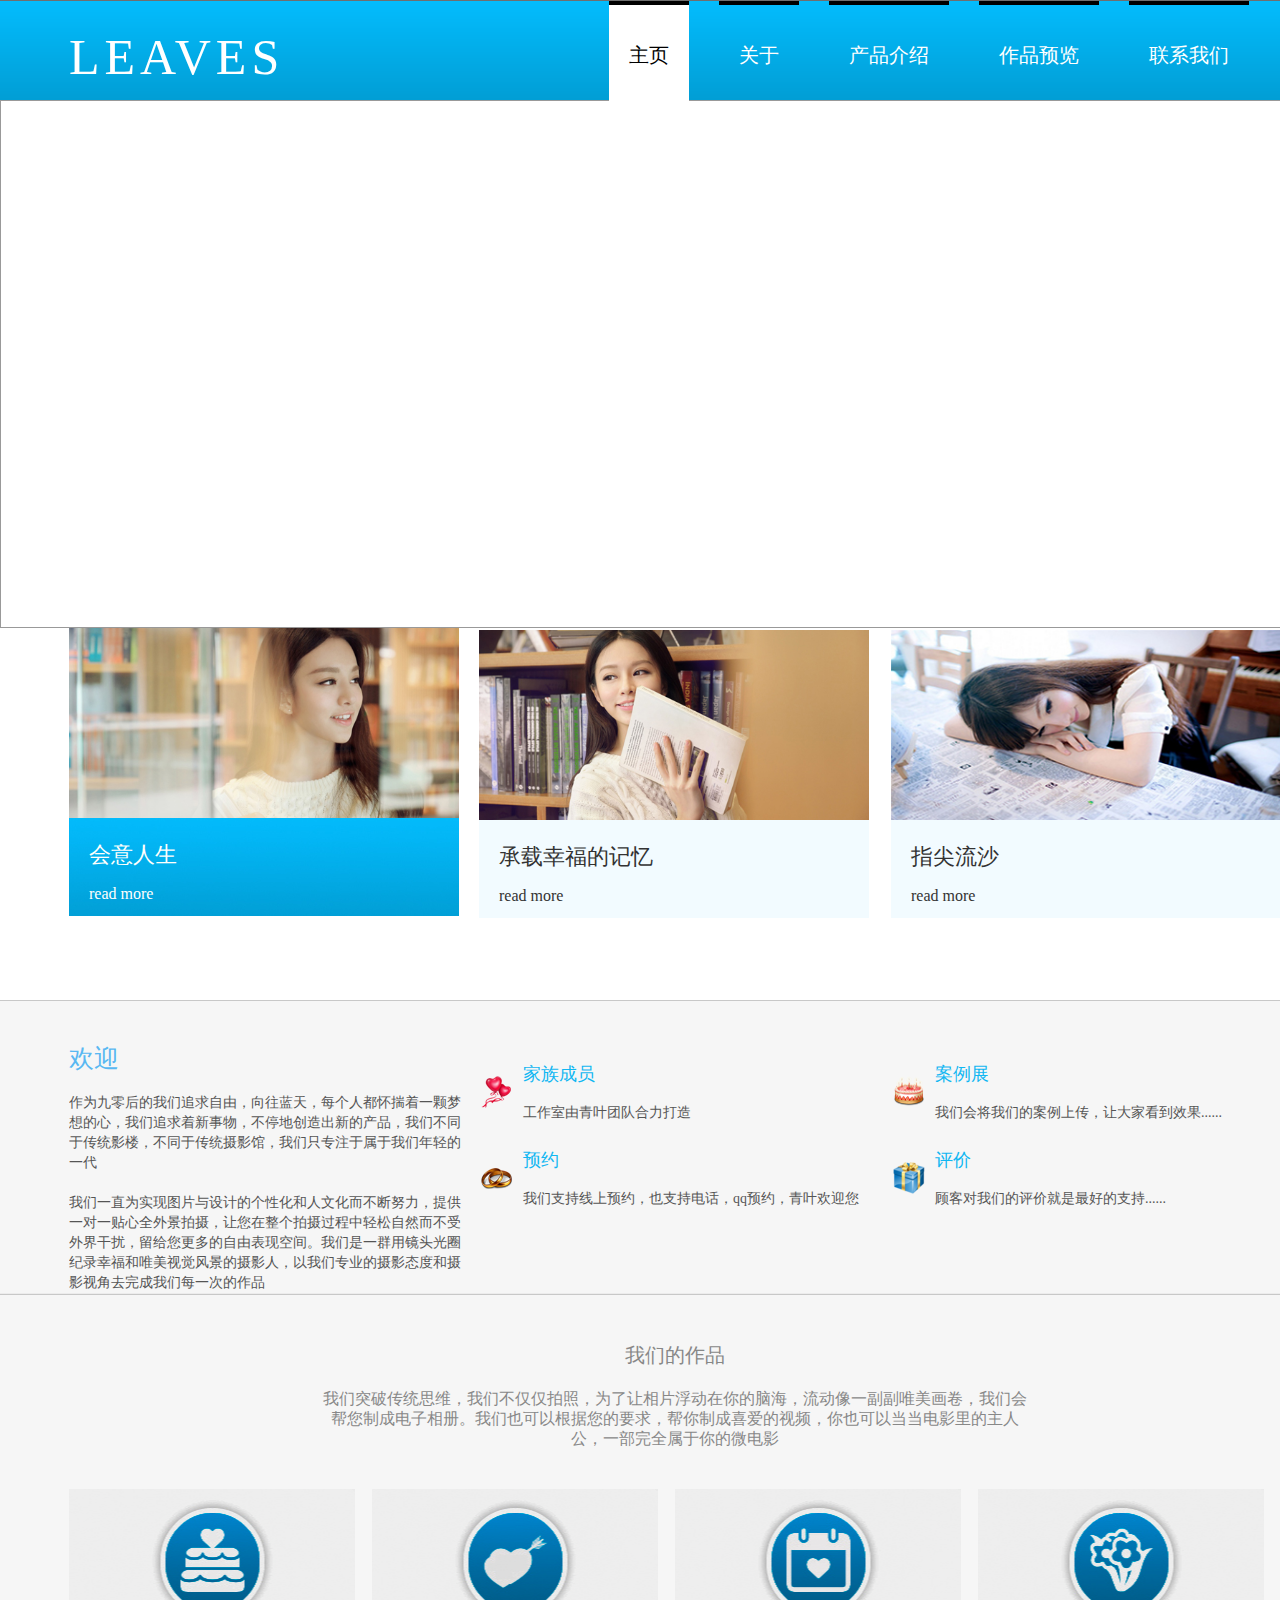
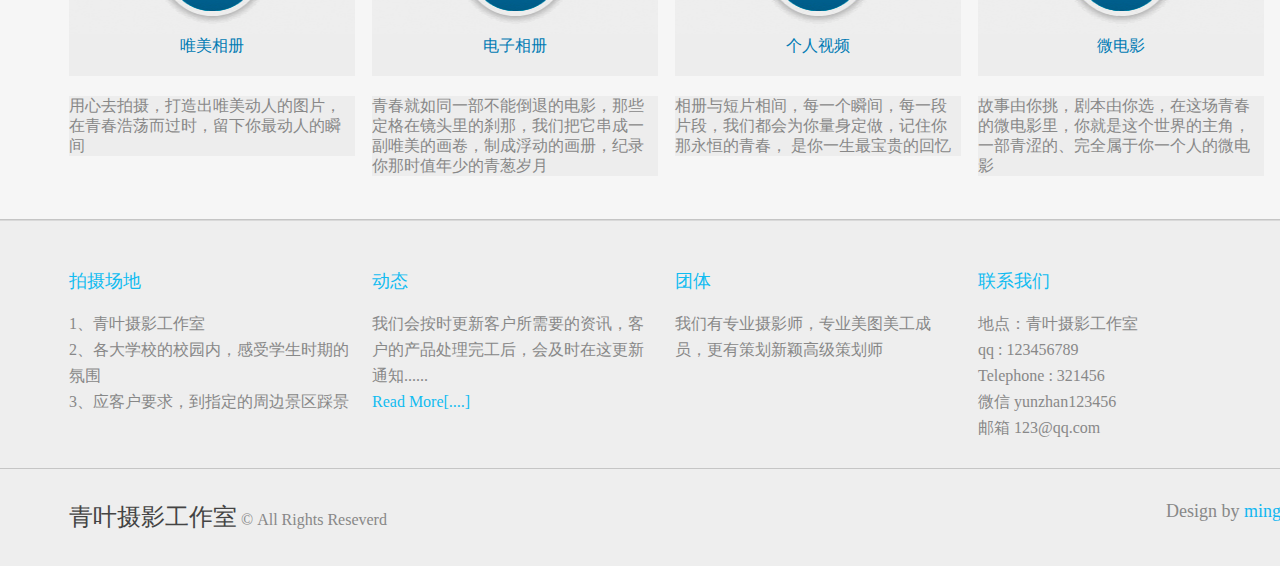
<file: index.html>
<!DOCTYPE html PUBLIC "-//W3C//DTD XHTML 1.0 Transitional//EN" "http://www.w3.org/TR/xhtml1/DTD/xhtml1-transitional.dtd">
<html xmlns="http://www.w3.org/1999/xhtml"><!-- InstanceBegin template="/Templates/template.dwt" codeOutsideHTMLIsLocked="false" -->
<head>
<meta http-equiv="Content-Type" content="text/html; charset=utf-8" />
<meta name="keywords" content="Photography,camera,Cinematography" />
<meta name="description" content="this is a web of Photography" />
<!-- InstanceBeginEditable name="doctitle" -->
<title>青叶摄影工作室</title>
<script type="text/javascript" src="js/myfocus-2.0.1.min.js"></script>
<script type="text/javascript">
myFocus.set({pattern:'mF_slide3D',id:'box'});
</script>

<!-- InstanceEndEditable -->
<!-- InstanceBeginEditable name="head" -->
<!-- InstanceEndEditable -->
<link href="style/style.css" type="text/css" rel="stylesheet" /> 
</head>

<body>
<div id="header">
  <p>LEAVES</p>
    <ul>
      <!-- InstanceBeginEditable name="EditRegion2" -->
        <li class="active"><a href="index.html">主页</a></li>
        <li ><a href="about.html">关于</a></li>
        <li ><a href="services.html">产品介绍</a></li>
        <li ><a href="gallery.html">作品预览</a></li>
        <li ><a href="contact.html">联系我们</a></li>
      <!-- InstanceEndEditable -->
    </ul>
</div>
<div id="content"><!-- InstanceBeginEditable name="EditRegion1" -->
<div id="index">
 <div class="banner" id="box">
	    <div class="pic" >
	          <ul>
	            <li><img src="./images/banner1.jpg" alt=""/></li>
	  	    	<li><img src="./images/banner2.jpg"  alt=""/></li>
	  	    	<li><img src="./images/banner3.jpg"  alt=""/></li>
	  	    	<li><img src="./images/banner4.jpg"  alt=""/></li>
	          </ul>
	    </div>
</div>


 <div id="details">
      <div class="show">
            <div class="show_one">
                  <img src="images/pic6.jpg" />
                  <div class="show_1">
                      <h5>会意人生</h5>
                      <span><a href="#">read more</a></span>
                  </div>
            </div>
            <div class="show_two">
                  <img src="images/pic7.jpg" />
                  <div class="show_2">
                      <h5>承载幸福的记忆</h5>
                      <span><a href="#">read more</a></span>
                  </div>
            </div>
            <div class="show_three">
                  <img src="images/pic8.jpg" />
                  <div class="show_3">
                      <h5>指尖流沙</h5>
                      <span><a href="#">read more</a></span>
                  </div>
            </div>
      </div>
 </div>
</div>

<!-- InstanceEndEditable --></div>
<div id="template">
    <div id="welcome">
       <div class="welcome_left">
       <p>欢迎</p>
       <h3>作为九零后的我们追求自由，向往蓝天，每个人都怀揣着一颗梦想的心，我们追求着新事物，不停地创造出新的产品，我们不同于传统影楼，不同于传统摄影馆，我们只专注于属于我们年轻的一代</h3>
	   <strong>我们一直为实现图片与设计的个性化和人文化而不断努力，提供一对一贴心全外景拍摄，让您在整个拍摄过程中轻松自然而不受外界干扰，留给您更多的自由表现空间。我们是一群用镜头光圈纪录幸福和唯美视觉风景的摄影人，以我们专业的摄影态度和摄影视角去完成我们每一次的作品 </strong>
       </div>
       <ul>
            <li class="bg_1"><p><a href="#">家族成员</a></p><span>工作室由青叶团队合力打造</span></li>
            <li class="bg_2"><p><a href="#">案例展</a></p><span>我们会将我们的案例上传，让大家看到效果......</span></li>
            <li class="bg_3"><p><a href="#">预约</a></p><span>我们支持线上预约，也支持电话，qq预约，青叶欢迎您</span></li>
            <li class="bg_4"><p><a href="#">评价</a></p><span>顾客对我们的评价就是最好的支持......</span></li>
       </ul>
    </div>
    <div id="production">
        <p>我们的作品</p>
        <span>我们突破传统思维，我们不仅仅拍照，为了让相片浮动在你的脑海，流动像一副副唯美画卷，我们会帮您制成电子相册。我们也可以根据您的要求，帮你制成喜爱的视频，你也可以当当电影里的主人公，一部完全属于你的微电影 </span>
        <div class="glory">
             <div class="glory_1">
             <h3><a href="#">唯美相册</a></h3>
             </div>
             <div class="glory_font">用心去拍摄，打造出唯美动人的图片，在青春浩荡而过时，留下你最动人的瞬间
             </div>
        </div>
        <div class="glory">
             <div class="glory_2">
             <h3><a href="#">电子相册</a></h3>
             </div>
             <div class="glory_font">青春就如同一部不能倒退的电影，那些定格在镜头里的刹那，我们把它串成一副唯美的画卷，制成浮动的画册，纪录你那时值年少的青葱岁月 
             </div>
        </div>
        <div class="glory">
             <div class="glory_3">
             <h3><a href="#">个人视频</a></h3>
             </div>
             <div class="glory_font">相册与短片相间，每一个瞬间，每一段片段，我们都会为你量身定做，记住你那永恒的青春， 是你一生最宝贵的回忆</div>
        </div>
        <div class="glory">
             <div class="glory_4">
             <h3><a href="#">微电影</a></h3>
             </div>
             <div class="glory_font">故事由你挑，剧本由你选，在这场青春的微电影里，你就是这个世界的主角，一部青涩的、完全属于你一个人的微电影 </div>
        </div>
    </div>
    
    <div id="site">
            <div class="location">
				    	<h3>拍摄场地</h3>
				    	<ul>
				    		 <li>1、青叶摄影工作室</li>
						  	  <li>2、各大学校的校园内，感受学生时期的氛围</li>
						  	  <li>3、应客户要求，到指定的周边景区踩景</li>
						 </ul>
		   </div>
           <div class="condition">
					<h3>动态</h3>
					<p>我们会按时更新客户所需要的资讯，客户的产品处理完工后，会及时在这更新通知......<br><span><a href="#">Read More[....]</a>                     </span></p>
			</div>
            <div class="team">
						<h3>团体</h3>
						<span>我们有专业摄影师，专业美图美工成员，更有策划新颖高级策划师</span>
			</div>
            
            <div class="contact">
                   <h3>联系我们</h3>
                       <ul class="address">
                         <li>地点：青叶摄影工作室</li>
                         <li><span>qq :</span> 123456789</li>
                         <li><span>Telephone :</span> 321456</li>
                         <li><span>微信</span> yunzhan123456</li>
                         <li><span>邮箱</span> 123@qq.com</li>
                      </ul>
            </div>
    </div>
    
    <div id="footer">

          <p class="copy"><span>青叶摄影工作室</span> © All Rights Reseverd</p> <p class="design"> Design by  <a href="">ming</a           ></p>
     </div> 
</div>  
</body>
<!-- InstanceEnd --></html>
</file>
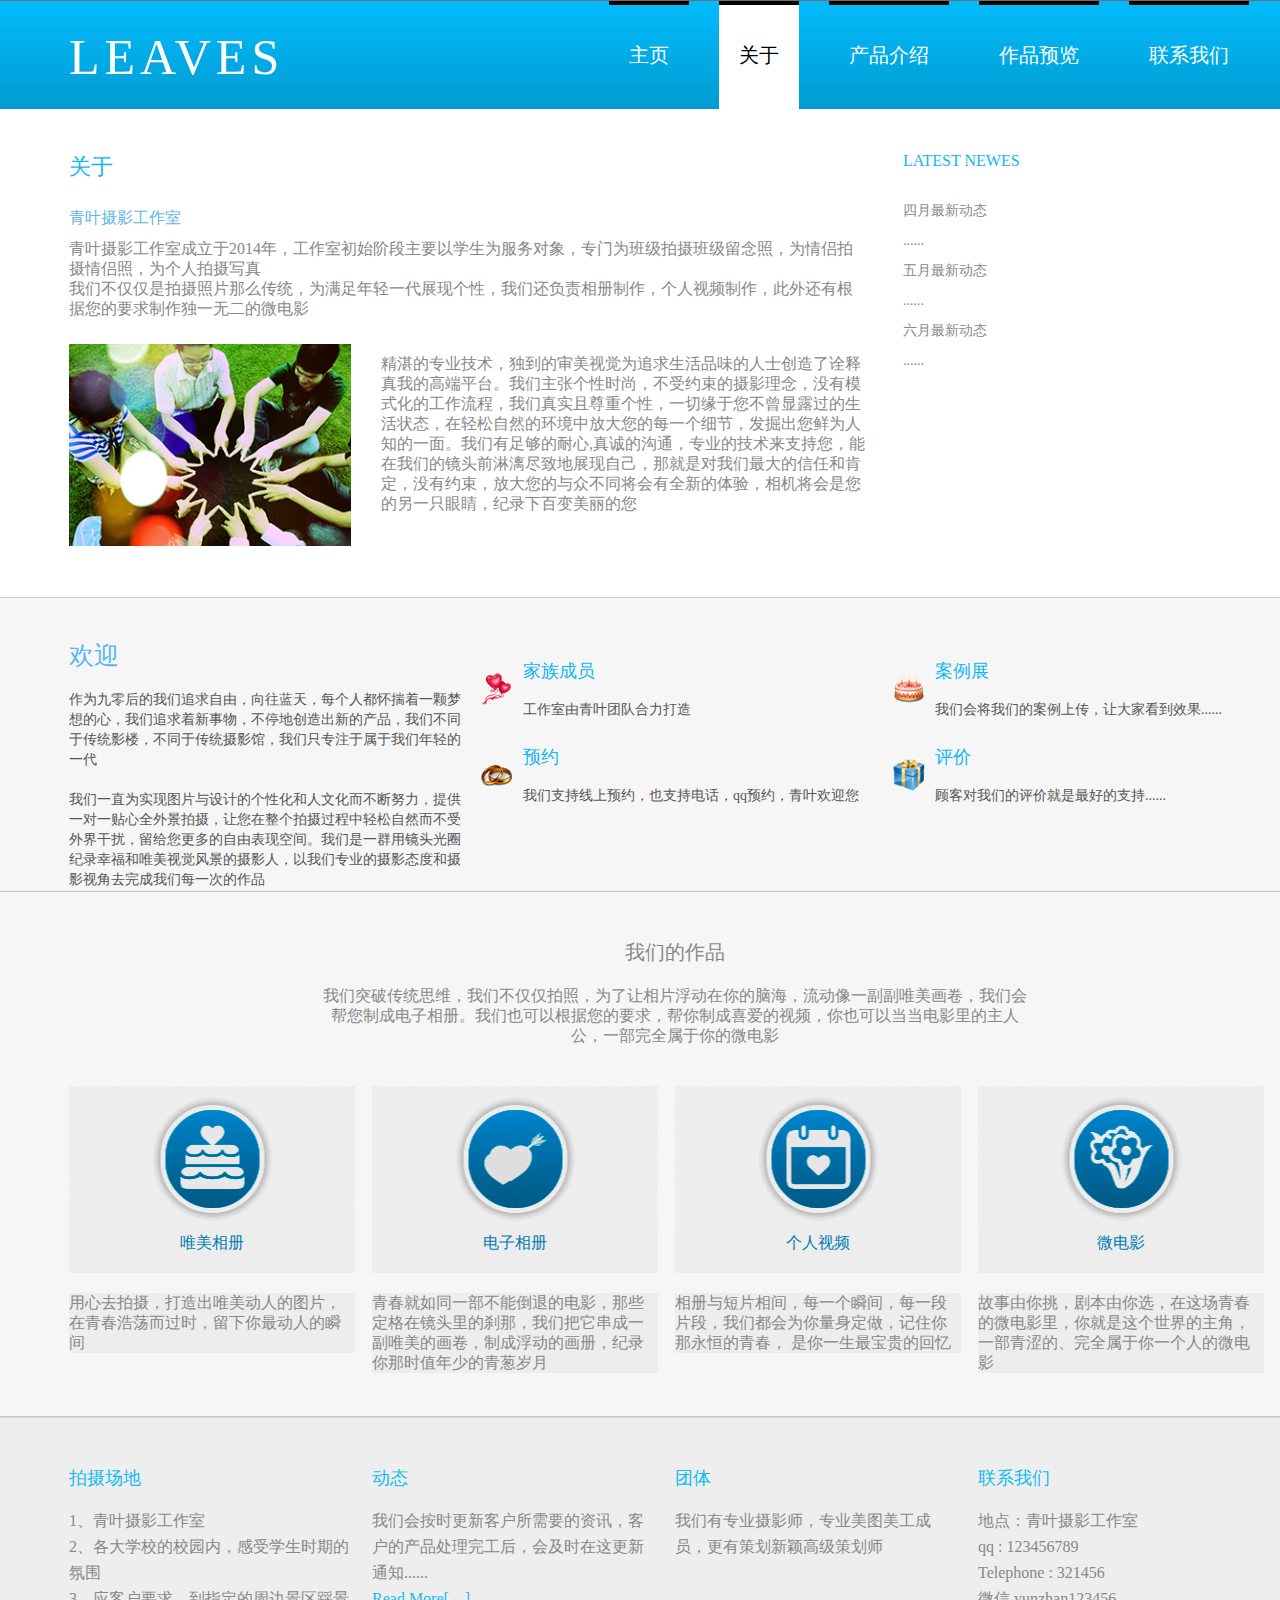
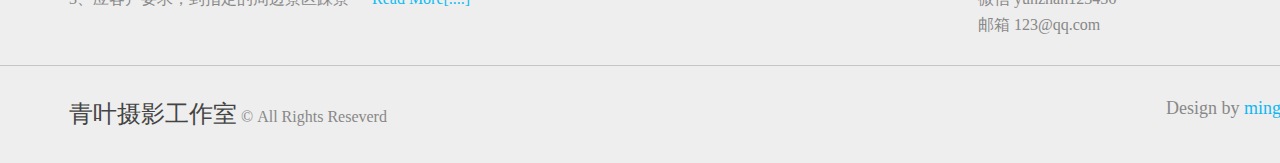
<file: about.html>
<!DOCTYPE html PUBLIC "-//W3C//DTD XHTML 1.0 Transitional//EN" "http://www.w3.org/TR/xhtml1/DTD/xhtml1-transitional.dtd">
<html xmlns="http://www.w3.org/1999/xhtml"><!-- InstanceBegin template="/Templates/template.dwt" codeOutsideHTMLIsLocked="false" -->
<head>
<meta http-equiv="Content-Type" content="text/html; charset=utf-8" />
<meta name="keywords" content="Photography,camera,Cinematography" />
<meta name="description" content="this is a web of Photography" />
<!-- InstanceBeginEditable name="doctitle" -->
<title>青叶动态</title>
<!-- InstanceEndEditable -->
<!-- InstanceBeginEditable name="head" -->
<!-- InstanceEndEditable -->
<link href="style/style.css" type="text/css" rel="stylesheet" /> 
</head>

<body>
<div id="header">
  <p>LEAVES</p>
    <ul>
      <!-- InstanceBeginEditable name="EditRegion2" -->
        <li ><a href="index.html">主页</a></li>
        <li class="active"><a href="about.html">关于</a></li>
        <li ><a href="services.html">产品介绍</a></li>
        <li ><a href="gallery.html">作品预览</a></li>
        <li ><a href="contact.html">联系我们</a></li>
      <!-- InstanceEndEditable -->
    </ul>
</div>
<div id="content"><!-- InstanceBeginEditable name="EditRegion1" -->
     <div id="about">
          <div class="about_left1">
                   <h2>关于</h2>
		    			   <span>青叶摄影工作室 </span>
				           <p>青叶摄影工作室成立于2014年，工作室初始阶段主要以学生为服务对象，专门为班级拍摄班级留念照，为情侣拍摄情侣照，为个人拍摄写真</p>
				            <p>我们不仅仅是拍摄照片那么传统，为满足年轻一代展现个性，我们还负责相册制作，个人视频制作，此外还有根据您的要求制作独一无二的微电影</p>
          </div>
          <div class="about_left2">
          <img src="images/pic.jpg" />
          <p>精湛的专业技术，独到的审美视觉为追求生活品味的人士创造了诠释真我的高端平台。我们主张个性时尚，不受约束的摄影理念，没有模式化的工作流程，我们真实且尊重个性，一切缘于您不曾显露过的生活状态，在轻松自然的环境中放大您的每一个细节，发掘出您鲜为人知的一面。我们有足够的耐心,真诚的沟通，专业的技术来支持您，能在我们的镜头前淋漓尽致地展现自己，那就是对我们最大的信任和肯定，没有约束，放大您的与众不同将会有全新的体验，相机将会是您的另一只眼睛，纪录下百变美丽的您 </p>
          </div>
          <div class="about_right">
                <h2>LATEST NEWES</h2>
                <ul>
                        <li>
                            <h3>四月最新动态</h3>
                            <p>......</p>
                        </li>
                        <li>
                            <h3>五月最新动态</h3>
                            <p>......</p>
                        </li>
                        <li>
                            <h3>六月最新动态</h3>
                            <p>......</p>
                        </li>
                </ul>
          </div>
          
     </div>

<!-- InstanceEndEditable --></div>
<div id="template">
    <div id="welcome">
       <div class="welcome_left">
       <p>欢迎</p>
       <h3>作为九零后的我们追求自由，向往蓝天，每个人都怀揣着一颗梦想的心，我们追求着新事物，不停地创造出新的产品，我们不同于传统影楼，不同于传统摄影馆，我们只专注于属于我们年轻的一代</h3>
	   <strong>我们一直为实现图片与设计的个性化和人文化而不断努力，提供一对一贴心全外景拍摄，让您在整个拍摄过程中轻松自然而不受外界干扰，留给您更多的自由表现空间。我们是一群用镜头光圈纪录幸福和唯美视觉风景的摄影人，以我们专业的摄影态度和摄影视角去完成我们每一次的作品 </strong>
       </div>
       <ul>
            <li class="bg_1"><p><a href="#">家族成员</a></p><span>工作室由青叶团队合力打造</span></li>
            <li class="bg_2"><p><a href="#">案例展</a></p><span>我们会将我们的案例上传，让大家看到效果......</span></li>
            <li class="bg_3"><p><a href="#">预约</a></p><span>我们支持线上预约，也支持电话，qq预约，青叶欢迎您</span></li>
            <li class="bg_4"><p><a href="#">评价</a></p><span>顾客对我们的评价就是最好的支持......</span></li>
       </ul>
    </div>
    <div id="production">
        <p>我们的作品</p>
        <span>我们突破传统思维，我们不仅仅拍照，为了让相片浮动在你的脑海，流动像一副副唯美画卷，我们会帮您制成电子相册。我们也可以根据您的要求，帮你制成喜爱的视频，你也可以当当电影里的主人公，一部完全属于你的微电影 </span>
        <div class="glory">
             <div class="glory_1">
             <h3><a href="#">唯美相册</a></h3>
             </div>
             <div class="glory_font">用心去拍摄，打造出唯美动人的图片，在青春浩荡而过时，留下你最动人的瞬间
             </div>
        </div>
        <div class="glory">
             <div class="glory_2">
             <h3><a href="#">电子相册</a></h3>
             </div>
             <div class="glory_font">青春就如同一部不能倒退的电影，那些定格在镜头里的刹那，我们把它串成一副唯美的画卷，制成浮动的画册，纪录你那时值年少的青葱岁月 
             </div>
        </div>
        <div class="glory">
             <div class="glory_3">
             <h3><a href="#">个人视频</a></h3>
             </div>
             <div class="glory_font">相册与短片相间，每一个瞬间，每一段片段，我们都会为你量身定做，记住你那永恒的青春， 是你一生最宝贵的回忆</div>
        </div>
        <div class="glory">
             <div class="glory_4">
             <h3><a href="#">微电影</a></h3>
             </div>
             <div class="glory_font">故事由你挑，剧本由你选，在这场青春的微电影里，你就是这个世界的主角，一部青涩的、完全属于你一个人的微电影 </div>
        </div>
    </div>
    
    <div id="site">
            <div class="location">
				    	<h3>拍摄场地</h3>
				    	<ul>
				    		 <li>1、青叶摄影工作室</li>
						  	  <li>2、各大学校的校园内，感受学生时期的氛围</li>
						  	  <li>3、应客户要求，到指定的周边景区踩景</li>
						 </ul>
		   </div>
           <div class="condition">
					<h3>动态</h3>
					<p>我们会按时更新客户所需要的资讯，客户的产品处理完工后，会及时在这更新通知......<br><span><a href="#">Read More[....]</a>                     </span></p>
			</div>
            <div class="team">
						<h3>团体</h3>
						<span>我们有专业摄影师，专业美图美工成员，更有策划新颖高级策划师</span>
			</div>
            
            <div class="contact">
                   <h3>联系我们</h3>
                       <ul class="address">
                         <li>地点：青叶摄影工作室</li>
                         <li><span>qq :</span> 123456789</li>
                         <li><span>Telephone :</span> 321456</li>
                         <li><span>微信</span> yunzhan123456</li>
                         <li><span>邮箱</span> 123@qq.com</li>
                      </ul>
            </div>
    </div>
    
    <div id="footer">

          <p class="copy"><span>青叶摄影工作室</span> © All Rights Reseverd</p> <p class="design"> Design by  <a href="">ming</a           ></p>
     </div> 
</div>  
</body>
<!-- InstanceEnd --></html>
</file>
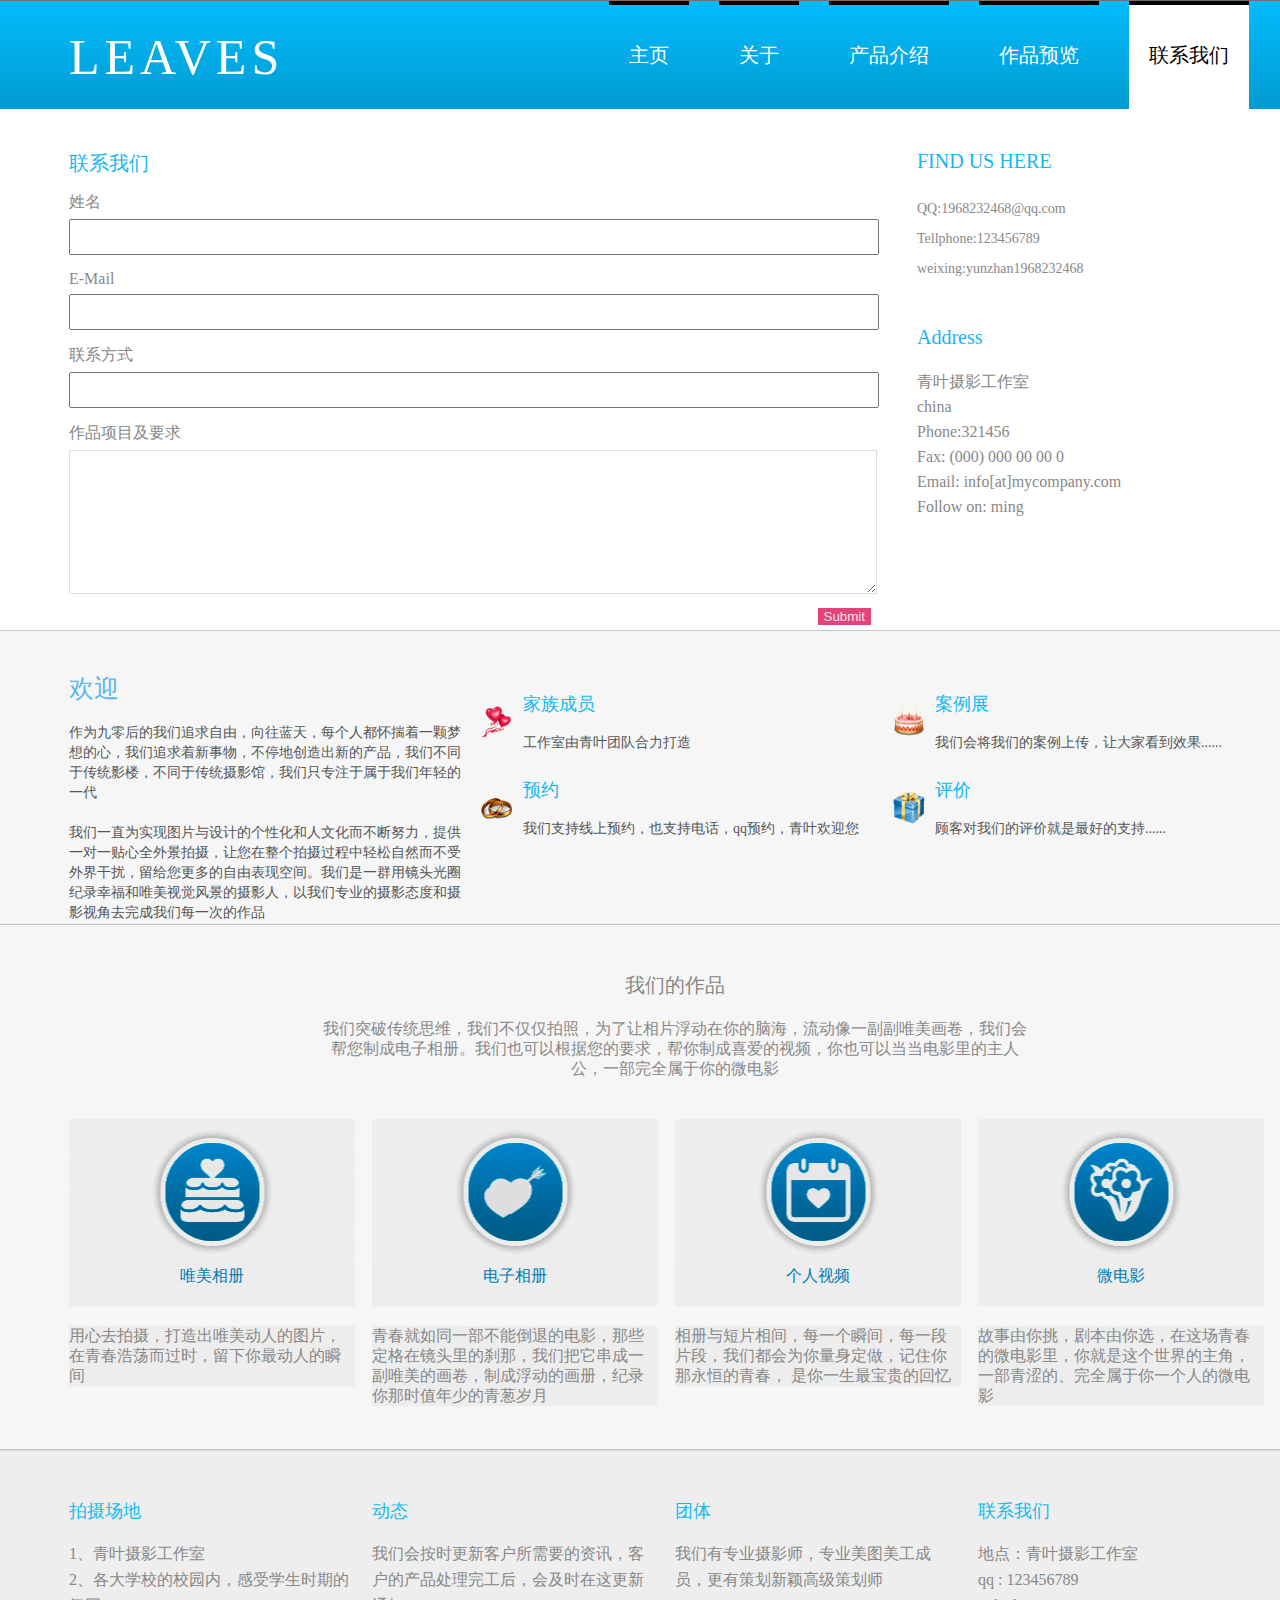
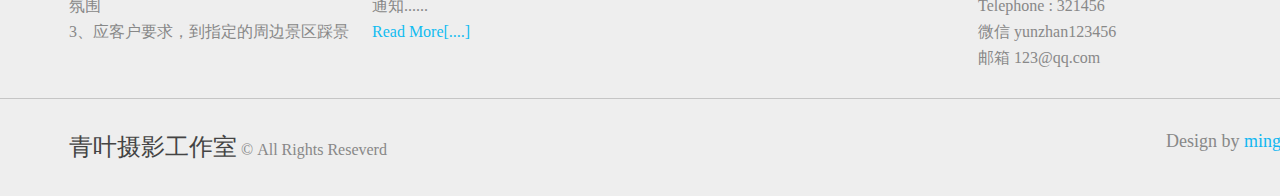
<file: contact.html>
<!DOCTYPE html PUBLIC "-//W3C//DTD XHTML 1.0 Transitional//EN" "http://www.w3.org/TR/xhtml1/DTD/xhtml1-transitional.dtd">
<html xmlns="http://www.w3.org/1999/xhtml"><!-- InstanceBegin template="/Templates/template.dwt" codeOutsideHTMLIsLocked="false" -->
<head>
<meta http-equiv="Content-Type" content="text/html; charset=utf-8" />
<meta name="keywords" content="Photography,camera,Cinematography" />
<meta name="description" content="this is a web of Photography" />
<!-- InstanceBeginEditable name="doctitle" -->
<title>联系青叶</title>
<!-- InstanceEndEditable -->
<!-- InstanceBeginEditable name="head" -->
<!-- InstanceEndEditable -->
<link href="style/style.css" type="text/css" rel="stylesheet" /> 
</head>

<body>
<div id="header">
  <p>LEAVES</p>
    <ul>
      <!-- InstanceBeginEditable name="EditRegion2" -->
        <li ><a href="index.html">主页</a></li>
        <li ><a href="about.html">关于</a></li>
        <li ><a href="services.html">产品介绍</a></li>
        <li ><a href="gallery.html">作品预览</a></li>
        <li class="active"><a href="contact.html">联系我们</a></li>
      <!-- InstanceEndEditable -->
    </ul>
</div>
<div id="content"><!-- InstanceBeginEditable name="EditRegion1" -->
    <div id="contact">
         <div class="contact_left">
              <h2>联系我们</h2>
              <form>
                   <div class="text">
                        <span><h4>姓名</h4></span>
                        <span><input name="userName" type="text" class="textbox"></span>
				   </div>
                    <div class="text">
                        <span><h4>E-Mail</h4></span>
                        <span><input name="userEmail" type="text" class="textbox"></span>
                    </div>
                    <div class="text">
                        <span><h4>联系方式</h4></span>
                        <span><input name="userPhone" type="text" class="textbox"></span>
                    </div>
                    <div class="text">
                        <span><h4>作品项目及要求</h4></span>
                        <span><textarea name="userMsg"> </textarea></span>
                    </div>
                   <div class="btn">
                        <span><input type="submit" value="Submit"></span>
                  </div>
              </form>
         </div>
         <div class="contact_right">
                <div class="find">
                    <h2>FIND US HERE</h2>
                    <p>QQ:<span>1968232468@qq.com</span></p>
                    <p>Tellphone:<span>123456789</span></p>
                    <p>weixing:<span>yunzhan1968232468</span></p>
                </div>
                <div class="address">
                    <h2>Address</h2>
                    <p>青叶摄影工作室</p>
                    <p>china</p>
                    <p>Phone:321456</p>
                    <p>Fax: (000) 000 00 00 0</p>
                    <p>Email: <span>info[at]mycompany.com</span></p>
                    <p>Follow on: <span>ming</span></p>
                </div>
         </div>
    
    
    </div>
<!-- InstanceEndEditable --></div>
<div id="template">
    <div id="welcome">
       <div class="welcome_left">
       <p>欢迎</p>
       <h3>作为九零后的我们追求自由，向往蓝天，每个人都怀揣着一颗梦想的心，我们追求着新事物，不停地创造出新的产品，我们不同于传统影楼，不同于传统摄影馆，我们只专注于属于我们年轻的一代</h3>
	   <strong>我们一直为实现图片与设计的个性化和人文化而不断努力，提供一对一贴心全外景拍摄，让您在整个拍摄过程中轻松自然而不受外界干扰，留给您更多的自由表现空间。我们是一群用镜头光圈纪录幸福和唯美视觉风景的摄影人，以我们专业的摄影态度和摄影视角去完成我们每一次的作品 </strong>
       </div>
       <ul>
            <li class="bg_1"><p><a href="#">家族成员</a></p><span>工作室由青叶团队合力打造</span></li>
            <li class="bg_2"><p><a href="#">案例展</a></p><span>我们会将我们的案例上传，让大家看到效果......</span></li>
            <li class="bg_3"><p><a href="#">预约</a></p><span>我们支持线上预约，也支持电话，qq预约，青叶欢迎您</span></li>
            <li class="bg_4"><p><a href="#">评价</a></p><span>顾客对我们的评价就是最好的支持......</span></li>
       </ul>
    </div>
    <div id="production">
        <p>我们的作品</p>
        <span>我们突破传统思维，我们不仅仅拍照，为了让相片浮动在你的脑海，流动像一副副唯美画卷，我们会帮您制成电子相册。我们也可以根据您的要求，帮你制成喜爱的视频，你也可以当当电影里的主人公，一部完全属于你的微电影 </span>
        <div class="glory">
             <div class="glory_1">
             <h3><a href="#">唯美相册</a></h3>
             </div>
             <div class="glory_font">用心去拍摄，打造出唯美动人的图片，在青春浩荡而过时，留下你最动人的瞬间
             </div>
        </div>
        <div class="glory">
             <div class="glory_2">
             <h3><a href="#">电子相册</a></h3>
             </div>
             <div class="glory_font">青春就如同一部不能倒退的电影，那些定格在镜头里的刹那，我们把它串成一副唯美的画卷，制成浮动的画册，纪录你那时值年少的青葱岁月 
             </div>
        </div>
        <div class="glory">
             <div class="glory_3">
             <h3><a href="#">个人视频</a></h3>
             </div>
             <div class="glory_font">相册与短片相间，每一个瞬间，每一段片段，我们都会为你量身定做，记住你那永恒的青春， 是你一生最宝贵的回忆</div>
        </div>
        <div class="glory">
             <div class="glory_4">
             <h3><a href="#">微电影</a></h3>
             </div>
             <div class="glory_font">故事由你挑，剧本由你选，在这场青春的微电影里，你就是这个世界的主角，一部青涩的、完全属于你一个人的微电影 </div>
        </div>
    </div>
    
    <div id="site">
            <div class="location">
				    	<h3>拍摄场地</h3>
				    	<ul>
				    		 <li>1、青叶摄影工作室</li>
						  	  <li>2、各大学校的校园内，感受学生时期的氛围</li>
						  	  <li>3、应客户要求，到指定的周边景区踩景</li>
						 </ul>
		   </div>
           <div class="condition">
					<h3>动态</h3>
					<p>我们会按时更新客户所需要的资讯，客户的产品处理完工后，会及时在这更新通知......<br><span><a href="#">Read More[....]</a>                     </span></p>
			</div>
            <div class="team">
						<h3>团体</h3>
						<span>我们有专业摄影师，专业美图美工成员，更有策划新颖高级策划师</span>
			</div>
            
            <div class="contact">
                   <h3>联系我们</h3>
                       <ul class="address">
                         <li>地点：青叶摄影工作室</li>
                         <li><span>qq :</span> 123456789</li>
                         <li><span>Telephone :</span> 321456</li>
                         <li><span>微信</span> yunzhan123456</li>
                         <li><span>邮箱</span> 123@qq.com</li>
                      </ul>
            </div>
    </div>
    
    <div id="footer">

          <p class="copy"><span>青叶摄影工作室</span> © All Rights Reseverd</p> <p class="design"> Design by  <a href="">ming</a           ></p>
     </div> 
</div>  
</body>
<!-- InstanceEnd --></html>
</file>
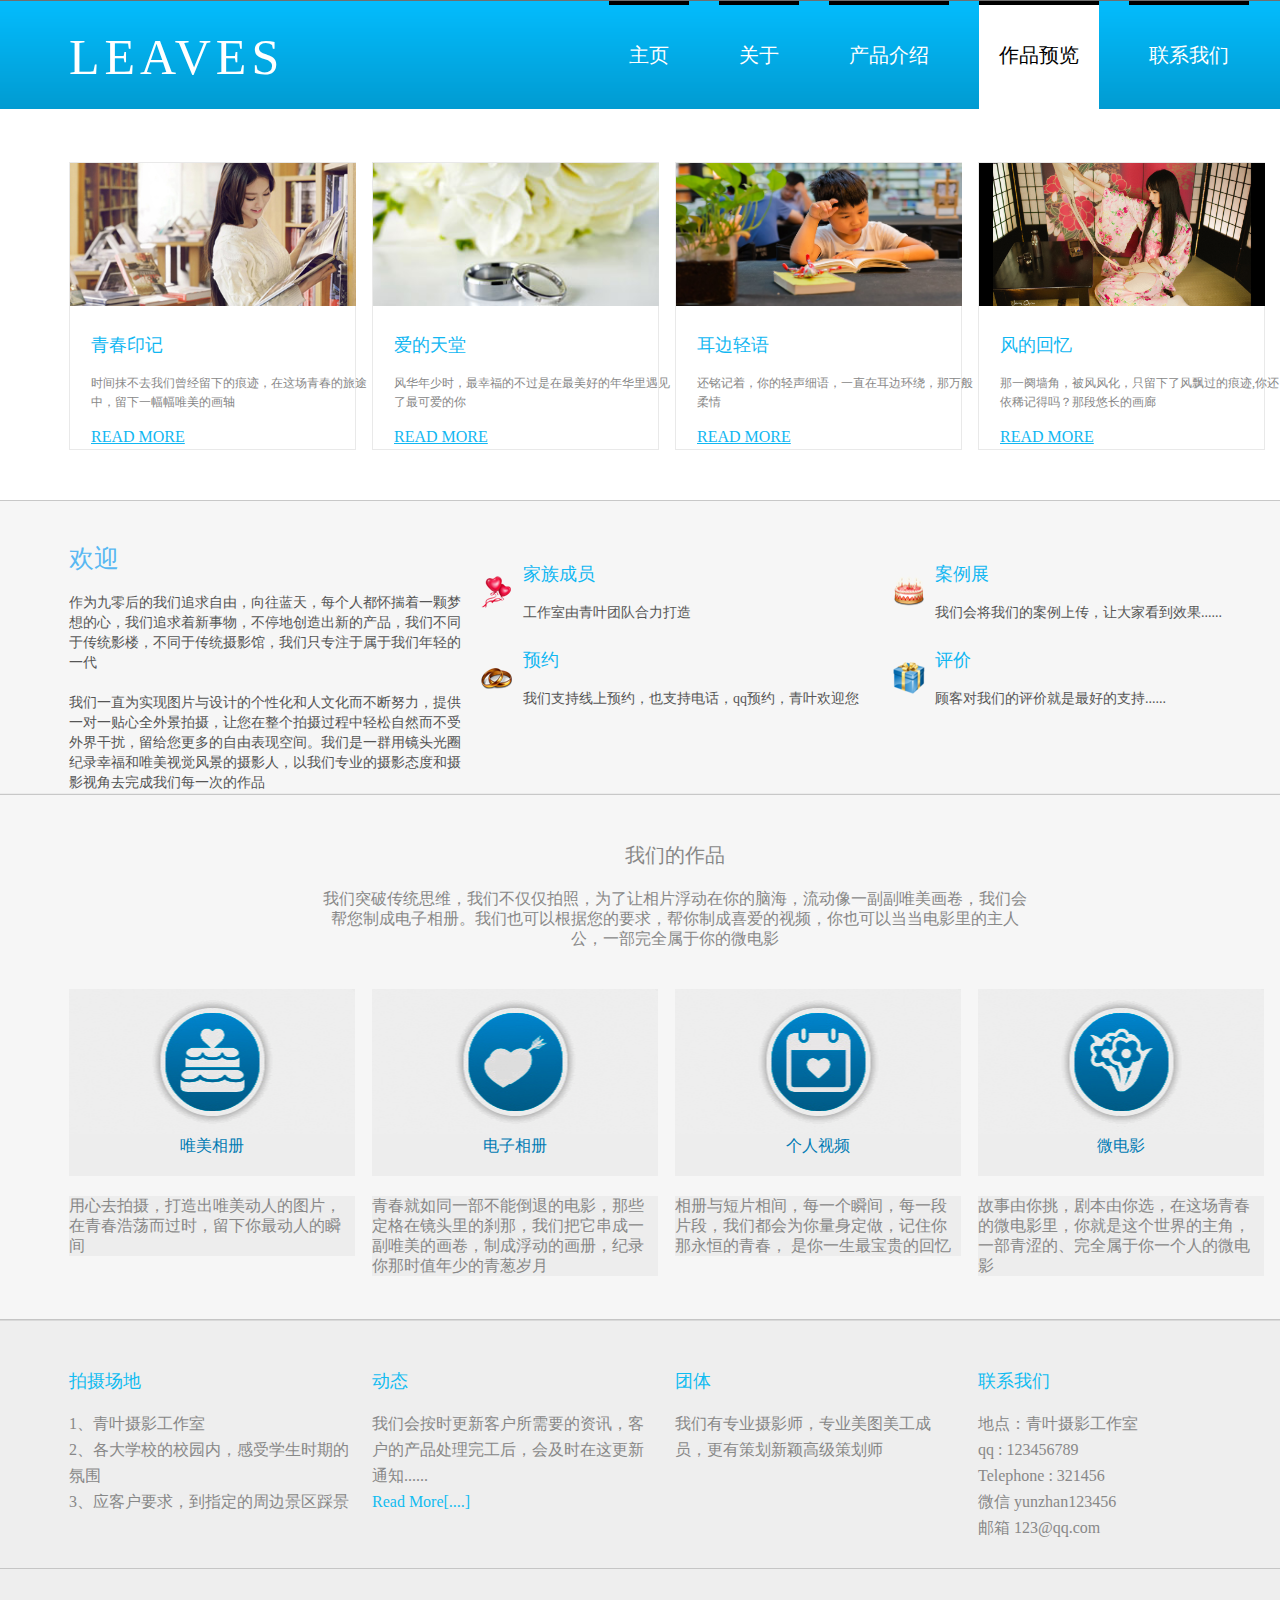
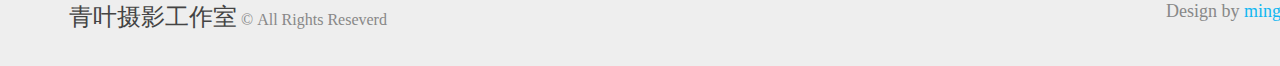
<file: gallery.html>
<!DOCTYPE html PUBLIC "-//W3C//DTD XHTML 1.0 Transitional//EN" "http://www.w3.org/TR/xhtml1/DTD/xhtml1-transitional.dtd">
<html xmlns="http://www.w3.org/1999/xhtml"><!-- InstanceBegin template="/Templates/template.dwt" codeOutsideHTMLIsLocked="false" -->
<head>
<meta http-equiv="Content-Type" content="text/html; charset=utf-8" />
<meta name="keywords" content="Photography,camera,Cinematography" />
<meta name="description" content="this is a web of Photography" />
<!-- InstanceBeginEditable name="doctitle" -->
<title>青叶作品览</title>
<!-- InstanceEndEditable -->
<!-- InstanceBeginEditable name="head" -->
<!-- InstanceEndEditable -->
<link href="style/style.css" type="text/css" rel="stylesheet" /> 
</head>

<body>
<div id="header">
  <p>LEAVES</p>
    <ul>
      <!-- InstanceBeginEditable name="EditRegion2" -->
        <li ><a href="index.html">主页</a></li>
        <li ><a href="about.html">关于</a></li>
        <li ><a href="services.html">产品介绍</a></li>
        <li class="active"><a href="gallery.html">作品预览</a></li>
        <li ><a href="contact.html">联系我们</a></li>
      <!-- InstanceEndEditable -->
    </ul>
</div>
<div id="content"><!-- InstanceBeginEditable name="EditRegion1" -->
    <div id="gallery">
        <ul>
              <li>
                <img src="images/pic2.jpg" />
                <div class="gallery_1">
                    <p>青春印记</p>
                    <span>时间抹不去我们曾经留下的痕迹，在这场青春的旅途中，留下一幅幅唯美的画轴</span>
                    <a href="#" class="more">READ MORE</a>
                </div>
                
              </li>
              <li>
                 <img src="images/pic3.jpg" />
                <div class="gallery_1">
                    <p>爱的天堂</p>
                    <span>风华年少时，最幸福的不过是在最美好的年华里遇见了最可爱的你</span>
                    <a href="#" class="more">READ MORE</a>
                </div>
              </li>
              
              <li>
                 <img src="images/pic4.jpg" />
                <div class="gallery_1">
                    <p>耳边轻语</p>
                    <span>还铭记着，你的轻声细语，一直在耳边环绕，那万般柔情</span>
                    <a href="#" class="more">READ MORE</a>
                </div>
              </li>
              
              <li>
                 <img src="images/pic5.jpg" />
                <div class="gallery_1">
                    <p>风的回忆</p>
                    <span>那一阕墙角，被风风化，只留下了风飘过的痕迹,你还依稀记得吗？那段悠长的画廊</span>
                    <a href="#" class="more">READ MORE</a>
                </div>
              </li>
             
        </ul>
    
    
    </div>
<!-- InstanceEndEditable --></div>
<div id="template">
    <div id="welcome">
       <div class="welcome_left">
       <p>欢迎</p>
       <h3>作为九零后的我们追求自由，向往蓝天，每个人都怀揣着一颗梦想的心，我们追求着新事物，不停地创造出新的产品，我们不同于传统影楼，不同于传统摄影馆，我们只专注于属于我们年轻的一代</h3>
	   <strong>我们一直为实现图片与设计的个性化和人文化而不断努力，提供一对一贴心全外景拍摄，让您在整个拍摄过程中轻松自然而不受外界干扰，留给您更多的自由表现空间。我们是一群用镜头光圈纪录幸福和唯美视觉风景的摄影人，以我们专业的摄影态度和摄影视角去完成我们每一次的作品 </strong>
       </div>
       <ul>
            <li class="bg_1"><p><a href="#">家族成员</a></p><span>工作室由青叶团队合力打造</span></li>
            <li class="bg_2"><p><a href="#">案例展</a></p><span>我们会将我们的案例上传，让大家看到效果......</span></li>
            <li class="bg_3"><p><a href="#">预约</a></p><span>我们支持线上预约，也支持电话，qq预约，青叶欢迎您</span></li>
            <li class="bg_4"><p><a href="#">评价</a></p><span>顾客对我们的评价就是最好的支持......</span></li>
       </ul>
    </div>
    <div id="production">
        <p>我们的作品</p>
        <span>我们突破传统思维，我们不仅仅拍照，为了让相片浮动在你的脑海，流动像一副副唯美画卷，我们会帮您制成电子相册。我们也可以根据您的要求，帮你制成喜爱的视频，你也可以当当电影里的主人公，一部完全属于你的微电影 </span>
        <div class="glory">
             <div class="glory_1">
             <h3><a href="#">唯美相册</a></h3>
             </div>
             <div class="glory_font">用心去拍摄，打造出唯美动人的图片，在青春浩荡而过时，留下你最动人的瞬间
             </div>
        </div>
        <div class="glory">
             <div class="glory_2">
             <h3><a href="#">电子相册</a></h3>
             </div>
             <div class="glory_font">青春就如同一部不能倒退的电影，那些定格在镜头里的刹那，我们把它串成一副唯美的画卷，制成浮动的画册，纪录你那时值年少的青葱岁月 
             </div>
        </div>
        <div class="glory">
             <div class="glory_3">
             <h3><a href="#">个人视频</a></h3>
             </div>
             <div class="glory_font">相册与短片相间，每一个瞬间，每一段片段，我们都会为你量身定做，记住你那永恒的青春， 是你一生最宝贵的回忆</div>
        </div>
        <div class="glory">
             <div class="glory_4">
             <h3><a href="#">微电影</a></h3>
             </div>
             <div class="glory_font">故事由你挑，剧本由你选，在这场青春的微电影里，你就是这个世界的主角，一部青涩的、完全属于你一个人的微电影 </div>
        </div>
    </div>
    
    <div id="site">
            <div class="location">
				    	<h3>拍摄场地</h3>
				    	<ul>
				    		 <li>1、青叶摄影工作室</li>
						  	  <li>2、各大学校的校园内，感受学生时期的氛围</li>
						  	  <li>3、应客户要求，到指定的周边景区踩景</li>
						 </ul>
		   </div>
           <div class="condition">
					<h3>动态</h3>
					<p>我们会按时更新客户所需要的资讯，客户的产品处理完工后，会及时在这更新通知......<br><span><a href="#">Read More[....]</a>                     </span></p>
			</div>
            <div class="team">
						<h3>团体</h3>
						<span>我们有专业摄影师，专业美图美工成员，更有策划新颖高级策划师</span>
			</div>
            
            <div class="contact">
                   <h3>联系我们</h3>
                       <ul class="address">
                         <li>地点：青叶摄影工作室</li>
                         <li><span>qq :</span> 123456789</li>
                         <li><span>Telephone :</span> 321456</li>
                         <li><span>微信</span> yunzhan123456</li>
                         <li><span>邮箱</span> 123@qq.com</li>
                      </ul>
            </div>
    </div>
    
    <div id="footer">

          <p class="copy"><span>青叶摄影工作室</span> © All Rights Reseverd</p> <p class="design"> Design by  <a href="">ming</a           ></p>
     </div> 
</div>  
</body>
<!-- InstanceEnd --></html>
</file>
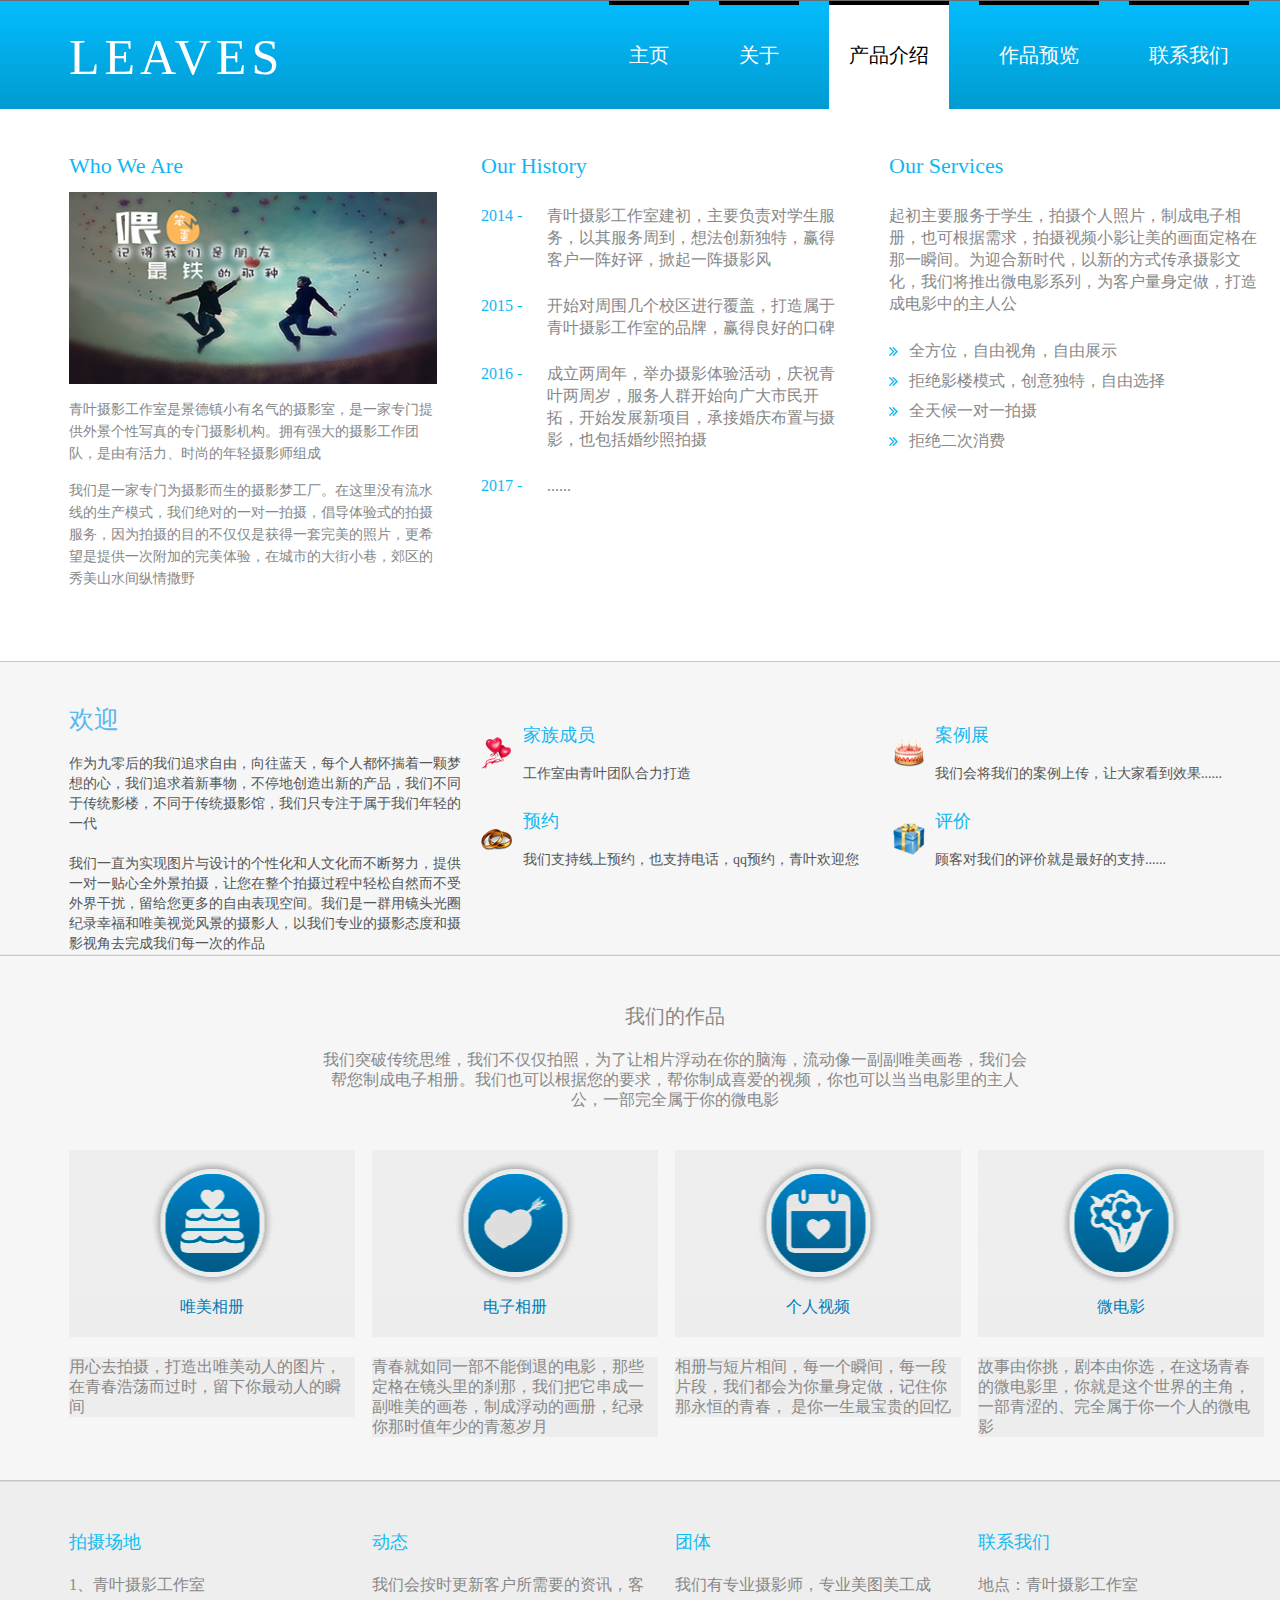
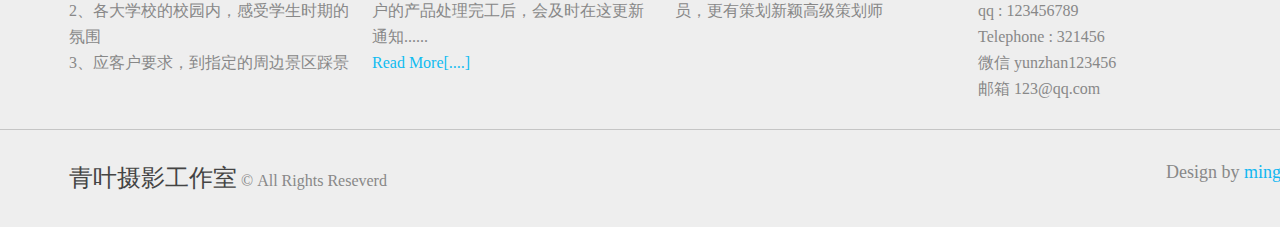
<file: services.html>
<!DOCTYPE html PUBLIC "-//W3C//DTD XHTML 1.0 Transitional//EN" "http://www.w3.org/TR/xhtml1/DTD/xhtml1-transitional.dtd">
<html xmlns="http://www.w3.org/1999/xhtml"><!-- InstanceBegin template="/Templates/template.dwt" codeOutsideHTMLIsLocked="false" -->
<head>
<meta http-equiv="Content-Type" content="text/html; charset=utf-8" />
<meta name="keywords" content="Photography,camera,Cinematography" />
<meta name="description" content="this is a web of Photography" />
<!-- InstanceBeginEditable name="doctitle" -->
<title>青叶文化</title>
<!-- InstanceEndEditable -->
<!-- InstanceBeginEditable name="head" -->
<!-- InstanceEndEditable -->
<link href="style/style.css" type="text/css" rel="stylesheet" /> 
</head>

<body>
<div id="header">
  <p>LEAVES</p>
    <ul>
      <!-- InstanceBeginEditable name="EditRegion2" -->
        <li ><a href="index.html">主页</a></li>
        <li ><a href="about.html">关于</a></li>
        <li class="active"><a href="services.html">产品介绍</a></li>
        <li ><a href="gallery.html">作品预览</a></li>
        <li ><a href="contact.html">联系我们</a></li>
      <!-- InstanceEndEditable -->
    </ul>
</div>
<div id="content"><!-- InstanceBeginEditable name="EditRegion1" -->
    <div id="services">
          <div class="services_left">
               <h2>Who We Are</h2>
               <img src="images/pic1.jpg"/>
               <span>青叶摄影工作室是景德镇小有名气的摄影室，是一家专门提供外景个性写真的专门摄影机构。拥有强大的摄影工作团队，是由有活力、时尚的年轻摄影师组成</span>
               <span>我们是一家专门为摄影而生的摄影梦工厂。在这里没有流水线的生产模式，我们绝对的一对一拍摄，倡导体验式的拍摄服务，因为拍摄的目的不仅仅是获得一套完美的照片，更希望是提供一次附加的完美体验，在城市的大街小巷，郊区的秀美山水间纵情撒野</span>
          </div>
          
          <div class="services_mid">
               <h2>Our History</h2>
               <div class="services_mid_member">
                   <div class="member">
                   <i>2014 -</i>
                   <span>青叶摄影工作室建初，主要负责对学生服务，以其服务周到，想法创新独特，赢得客户一阵好评，掀起一阵摄影风</span>
                   </div>
                   
                   <div class="member">
                   <i>2015 -</i>
                   <span>开始对周围几个校区进行覆盖，打造属于青叶摄影工作室的品牌，赢得良好的口碑</span>
                   </div>
                   
                   <div class="member">
                   <i>2016 -</i>
                   <span>成立两周年，举办摄影体验活动，庆祝青叶两周岁，服务人群开始向广大市民开拓，开始发展新项目，承接婚庆布置与摄影，也包括婚纱照拍摄</span>
                   </div>
                   
                   <div class="member">
                   <i>2017 -</i>
                   <span>......</span>
                   </div>
               </div>
          </div>
          
          <div class="services_right">
               <h2>Our Services</h2>
               <span>起初主要服务于学生，拍摄个人照片，制成电子相册，也可根据需求，拍摄视频小影让美的画面定格在那一瞬间。为迎合新时代，以新的方式传承摄影文化，我们将推出微电影系列，为客户量身定做，打造成电影中的主人公</span>
               <ul>
                        <li><a href="#">全方位，自由视角，自由展示</a></li>
                        <li><a href="#">拒绝影楼模式，创意独特，自由选择</a></li>
                        <li><a href="#">全天候一对一拍摄</a></li>
                        <li><a href="#">拒绝二次消费</a></li>
			   </ul>
          
          </div>
    </div>
 


<!-- InstanceEndEditable --></div>
<div id="template">
    <div id="welcome">
       <div class="welcome_left">
       <p>欢迎</p>
       <h3>作为九零后的我们追求自由，向往蓝天，每个人都怀揣着一颗梦想的心，我们追求着新事物，不停地创造出新的产品，我们不同于传统影楼，不同于传统摄影馆，我们只专注于属于我们年轻的一代</h3>
	   <strong>我们一直为实现图片与设计的个性化和人文化而不断努力，提供一对一贴心全外景拍摄，让您在整个拍摄过程中轻松自然而不受外界干扰，留给您更多的自由表现空间。我们是一群用镜头光圈纪录幸福和唯美视觉风景的摄影人，以我们专业的摄影态度和摄影视角去完成我们每一次的作品 </strong>
       </div>
       <ul>
            <li class="bg_1"><p><a href="#">家族成员</a></p><span>工作室由青叶团队合力打造</span></li>
            <li class="bg_2"><p><a href="#">案例展</a></p><span>我们会将我们的案例上传，让大家看到效果......</span></li>
            <li class="bg_3"><p><a href="#">预约</a></p><span>我们支持线上预约，也支持电话，qq预约，青叶欢迎您</span></li>
            <li class="bg_4"><p><a href="#">评价</a></p><span>顾客对我们的评价就是最好的支持......</span></li>
       </ul>
    </div>
    <div id="production">
        <p>我们的作品</p>
        <span>我们突破传统思维，我们不仅仅拍照，为了让相片浮动在你的脑海，流动像一副副唯美画卷，我们会帮您制成电子相册。我们也可以根据您的要求，帮你制成喜爱的视频，你也可以当当电影里的主人公，一部完全属于你的微电影 </span>
        <div class="glory">
             <div class="glory_1">
             <h3><a href="#">唯美相册</a></h3>
             </div>
             <div class="glory_font">用心去拍摄，打造出唯美动人的图片，在青春浩荡而过时，留下你最动人的瞬间
             </div>
        </div>
        <div class="glory">
             <div class="glory_2">
             <h3><a href="#">电子相册</a></h3>
             </div>
             <div class="glory_font">青春就如同一部不能倒退的电影，那些定格在镜头里的刹那，我们把它串成一副唯美的画卷，制成浮动的画册，纪录你那时值年少的青葱岁月 
             </div>
        </div>
        <div class="glory">
             <div class="glory_3">
             <h3><a href="#">个人视频</a></h3>
             </div>
             <div class="glory_font">相册与短片相间，每一个瞬间，每一段片段，我们都会为你量身定做，记住你那永恒的青春， 是你一生最宝贵的回忆</div>
        </div>
        <div class="glory">
             <div class="glory_4">
             <h3><a href="#">微电影</a></h3>
             </div>
             <div class="glory_font">故事由你挑，剧本由你选，在这场青春的微电影里，你就是这个世界的主角，一部青涩的、完全属于你一个人的微电影 </div>
        </div>
    </div>
    
    <div id="site">
            <div class="location">
				    	<h3>拍摄场地</h3>
				    	<ul>
				    		 <li>1、青叶摄影工作室</li>
						  	  <li>2、各大学校的校园内，感受学生时期的氛围</li>
						  	  <li>3、应客户要求，到指定的周边景区踩景</li>
						 </ul>
		   </div>
           <div class="condition">
					<h3>动态</h3>
					<p>我们会按时更新客户所需要的资讯，客户的产品处理完工后，会及时在这更新通知......<br><span><a href="#">Read More[....]</a>                     </span></p>
			</div>
            <div class="team">
						<h3>团体</h3>
						<span>我们有专业摄影师，专业美图美工成员，更有策划新颖高级策划师</span>
			</div>
            
            <div class="contact">
                   <h3>联系我们</h3>
                       <ul class="address">
                         <li>地点：青叶摄影工作室</li>
                         <li><span>qq :</span> 123456789</li>
                         <li><span>Telephone :</span> 321456</li>
                         <li><span>微信</span> yunzhan123456</li>
                         <li><span>邮箱</span> 123@qq.com</li>
                      </ul>
            </div>
    </div>
    
    <div id="footer">

          <p class="copy"><span>青叶摄影工作室</span> © All Rights Reseverd</p> <p class="design"> Design by  <a href="">ming</a           ></p>
     </div> 
</div>  
</body>
<!-- InstanceEnd --></html>
</file>
<file: style/style.css>
/*
Author: ming tian
*/
/* reset */
html,body,div,span,applet,object,iframe,h1,h2,h3,h4,h5,h6,p,blockquote,pre,a,abbr,acronym,address,big,cite,code,del,dfn,em,img,ins,kbd,q,s,samp,small,strike,strong,sub,sup,tt,var,b,u,i,dl,dt,dd,ol,nav ul,nav li,fieldset,form,label,legend,table,caption,tbody,tfoot,thead,tr,th,td,article,aside,canvas,details,embed,figure,figcaption,footer,header,hgroup,menu,nav,output,ruby,section,summary,time,mark,audio,video{
	margin: 0;s
	padding: 0;
	border: 0;
	font-size: 100%;
	font: inherit;
	vertical-align: baseline;
}
ul{margin:0; padding:0px;}
li{list-style-type:none;}
a{ text-decoration:none; color:#000;}
a:hover{color:#fff;}

body{ width:1350px; height:auto; margin:0 auto;  background:url(../images/banner_bg.png) repeat-x; font-family:"宋体";}
#template{ width:1350px; height:1166px; background:url(../images/background.png) repeat-x;}

#header,#welcome,#production,#site,#footer{ width:1000%; margin:0 auto; padding:0; width:1212px; margin:0 auto;}

#header{ position:relative; height:110px;}
#header p{ position:absolute; left:0;top:28px; font-size:50px; color:#fff; letter-spacing:5px;}
#header ul{position:absolute; left:540px; height:110px;}
#header li{ float:left; font-size:20px; margin-right:30px; background:url(../images/nav_bg.gif) repeat-x top; height:110px; line-height:110px; display:block; }
#header li a{ color:#fff; padding:0 20px;display:block;-webkit-transition: .3s all linear;	-moz-transition: .3s all linear; -o-transition: .3s all linear;	transition: .3s all linear;}
#header li a:hover{ background:#fff url(../images/nav_bg.gif) repeat-x top; color:#000;}

/*导航模块*/
#header .active a{ color:#000;  background:#fff url(../images/nav_bg.gif) repeat-x top;}

#welcome{ position:relative; height:300px; overflow:hidden;}
#welcome .welcome_left{ width:392px; position:absolute; left:0; top:42px;}
.welcome_left p{ font-size:25px; color:#59b8f2; margin-bottom:18px;}
.welcome_left h3{ color:#555555; line-height:20px; margin-bottom:20px; font-size:14px;}
.welcome_left strong{ color:#555555; font-size:14px; line-height:20px;}
#welcome ul{ position:absolute; left:412px; top:62px; width:842px;}
#welcome li{ float:left; width:392px; margin-bottom:26px; margin-right:20px;}
#welcome ul p{ color:#11b7f2;padding-bottom:18px; padding-left:42px; font-size:18px; border;1px black solid; display:block;}
#welcome ul span{ color:#555555; font-size:14px; padding-left:42px;}
#welcome .bg_1{ background:url(../images/list-img.png) no-repeat left;}
#welcome .bg_2{ background:url(../images/list-img1.png) no-repeat left;}
#welcome .bg_3{ background:url(../images/ring.png) no-repeat left;}
#welcome .bg_4{ background:url(../images/gift.png) no-repeat left;}
#welcome ul a{ color:#11b7f2;}
#welcome ul a:hover{ color:#555;}


#production{ height:527px; text-align:center; }
#production p{ width:100%; text-align:center; margin-top:42px; margin-bottom:20px; font-size:20px; color:#888;}
#production span{ width:714px; margin:0 auto; color:#888; text-align:center;line-height:20px; display:block;}
#production .glory{ width:286px; height:auto; float:left; margin-top:40px; margin-right:17px; }
.glory_1,.glory_2,.glory_3,.glory_4{ height:187px; background:#ededed;  }
.glory_1{ background: #ededed url(../images/cake_bg.jpg) no-repeat top}
.glory_2{ background: #ededed url(../images/heart_bg.jpg) no-repeat top;}
.glory_3{ background: #ededed url(../images/heart1_bg.jpg) no-repeat top;}
.glory_4{ background: #ededed url(../images/flower_bg.jpg) no-repeat top;}
.glory h3{ padding-top:147px; text-align:center;}
.glory h3 a{ color:#007bb4;}
.glory h3 a:hover{ color:#474747;}
.glory_font{ margin-top:20px; background:#ededed; margin-right:20px; color:#888888; font-size:16px; line-height:20px; width:286px; text-align:left;}


#site{ margin-right:20px; margin:0 auto;}
.location,.condition,.team,.contact{ float:left; width:286px; margin-right:17px; height:247px; }
#site p,#site li,#site span{ color:#888; font-size:16px; line-height:26px;}
#site h3{ color:#11bcf1; margin-bottom:18px; font-size:18px;}
#site span a{ color:#11bcf1;}
#site span a:hover{ color:#000;}


#footer .copy { float:left; font-size:16px; margin-top:-15px;}
#footer span{ color:#444; font-size:24px;}
#footer p{ font-size:12px; color:#888; float:left;}
#footer .design{ float:right; font-size:18px; margin-top:-15px;}
#footer .design a{ color:#11b7f1;}
#footer .design a:hover{ color:#888;}


/*主页部分*/
#index{ height:900px; width:1350px;}
.banner{ width:1350px; height:510px; overflow:hidden;}

#details{ width:1212px; margin:0 auto; height:288px; position:relative; margin-top:-10px; }
.show{ width:390px; height:288px; }
.show_one,.show_two,.show_three{ width:390px; height:288px;}
.show_two{ position:absolute; left:410px; top:530px;}
.show_three{ position:absolute; left:822px; top:530px;}

.show img{ width:390px; height:190px;}
.show_1{ width:390px; height:98px; background:url(../images/show_bg.jpg) no-repeat; padding-left:20px;}
.show_1 h5{ font-size:22px; padding:22px 0 15px; color:#fffffc;}
.show_1 a{ color:#fffffc;}
.show_1 a:hover{ text-decoration:underline;}

.show_2{ width:390px; height:98px; background:url(../images/show_bg2.jpg) no-repeat; padding-left:20px;}
.show_2 h5{ font-size:22px; padding:22px 0 15px; color:#333;}
.show_2 a{ color:#333;}
.show_2 a:hover{ text-decoration:underline;}

.show_3{ width:390px; height:98px; background:url(../images/show_bg2.jpg) no-repeat; padding-left:20px;}
.show_3 h5{ font-size:22px; padding:22px 0 15px; color:#333;}
.show_3 a{ color:#333;}
.show_3 a:hover{ text-decoration:underline;}




/*about部分*/

#about{ height:445px; margin:0 auto;width:1212px; margin-top:42px; position:relative;}
.about_left1{ width:796px;}
.about_left1 h2{ font-size:22px; color:#11b7f2;}
.about_left1 span{ font-size:16px; color:#60b6e6; padding-top:26px; display:block; margin-bottom:10px;}
.about_left1 p{ font-size:16px; line-height:20px; color:#888;}

.about_left2{ width:796px; position:relative; margin-top:25px;}
.about_left2 img{ width:282px; height:202px; }
.about_left2 p{ display:block; position:absolute; left:312px; top:10px; color:#888; line-height:20px; font-size:16px;}

.about_right{  position:absolute; left:834px; top:0px;}
.about_right h2{ font-size:16px; color:#11b7f2;}
.about_right ul{ margin-top:26px;}
.about_right li{ font-size:14px; line-height:30px; color:#888;}



/*services部分*/

#services{ width:1212px; height:506px; margin:0 auto; margin-top:45px; color:#888; line-height:22px;}
#services h2{font-size:22px; color:#11b7f2;}
.services_left{ width:368px; float:left; }
.services_left h2{ font-size:22px;}
.services_left img{ width:368px; height:192px; margin-top:15px;}
.services_left span{ display:block; font-size:14px; line-height:22px; margin-top:15px;}

.services_mid{ width:364px; float:left; margin-left:44px;}
.services_mid h2{}
.services_mid .member{ margin-top:24px;}
.services_mid .services_mid_member{ margin-top:28px;}
.services_mid .services_mid_member i{ color:#11b7f2; display:block; display:inline; float:left; }
.services_mid .services_mid_member span{ margin-left:66px; width:298px;display:block; }

.services_right{ width:380px; float:left; margin-left:44px;}
.services_right span{ margin-top:28px; display:block; font-size:16px;}
.services_right ul{ margin-top:21px;}
.services_right li{ background:url(../images/list.png) no-repeat left center; height:30px; line-height:30px; padding-left:20px;}
.services_right li a{ color:#888;}
.services_right li a:hover{ color:#11b7f2;}



/*gallery模块*/

#gallery{ width:1212px; height:338px; margin:0 auto;}
#gallery ul{ margin-top:52px; background:blue;}
#gallery li{ float:left; width:285px; height:286px; margin:0px; margin-right:16px; border:1px #e9e9e9 solid;}
#gallery li img{ width:286px; height:143px;}

.gallery_1{ width:287px; padding-left:21px;}
.gallery_1 p{ margin-top:27px; margin-bottom:17px; font-size:18px; color:#11b7f2;}
.gallery_1 span{ font-size:12px; color:#888; line-height:19px; margin-bottom:16px; display:block;}
.gallery_1 a{ color:#11b7f2; text-decoration:underline;}
.gallery_1 a:hover{ text-decoration:none;}


/*contact模块*/

#contact{ width:1212px; height:520px; margin:0 auto; color:#888;}
.contact_left{ width:802px; margin-top:40px; float:left;}
.contact_left span{  display:block;}
.contact_left h2{ color:#11b8f4; font-size:20px; }
.contact_left h4{ margin-bottom:6px;}
.contact_left .text{margin-top:15px;}
.contact_left .textbox{ height:30px; width:802px;}
.contact_left textarea{ width:802px; height:138px;  border:1px #dfdfdf solid;}
.contact_left .btn{ float:right; margin-top:14px; border:none;}
.contact_left .btn input{ background:#e2437a; display:block; border:none; color:#f5e2e8;}

.contact_right{ float:left; margin-left:46px;}
.find{ height:176px; margin-top:40px;}
.find h2{ color:#11b8f4; font-size:20px; margin-bottom:21px;}
.find p{ font-size:14px; line-height:30px;}

.address h2{ color:#11b8f4; font-size:20px; margin-bottom:20px}
.address p{ line-height:25px;}
</file>
